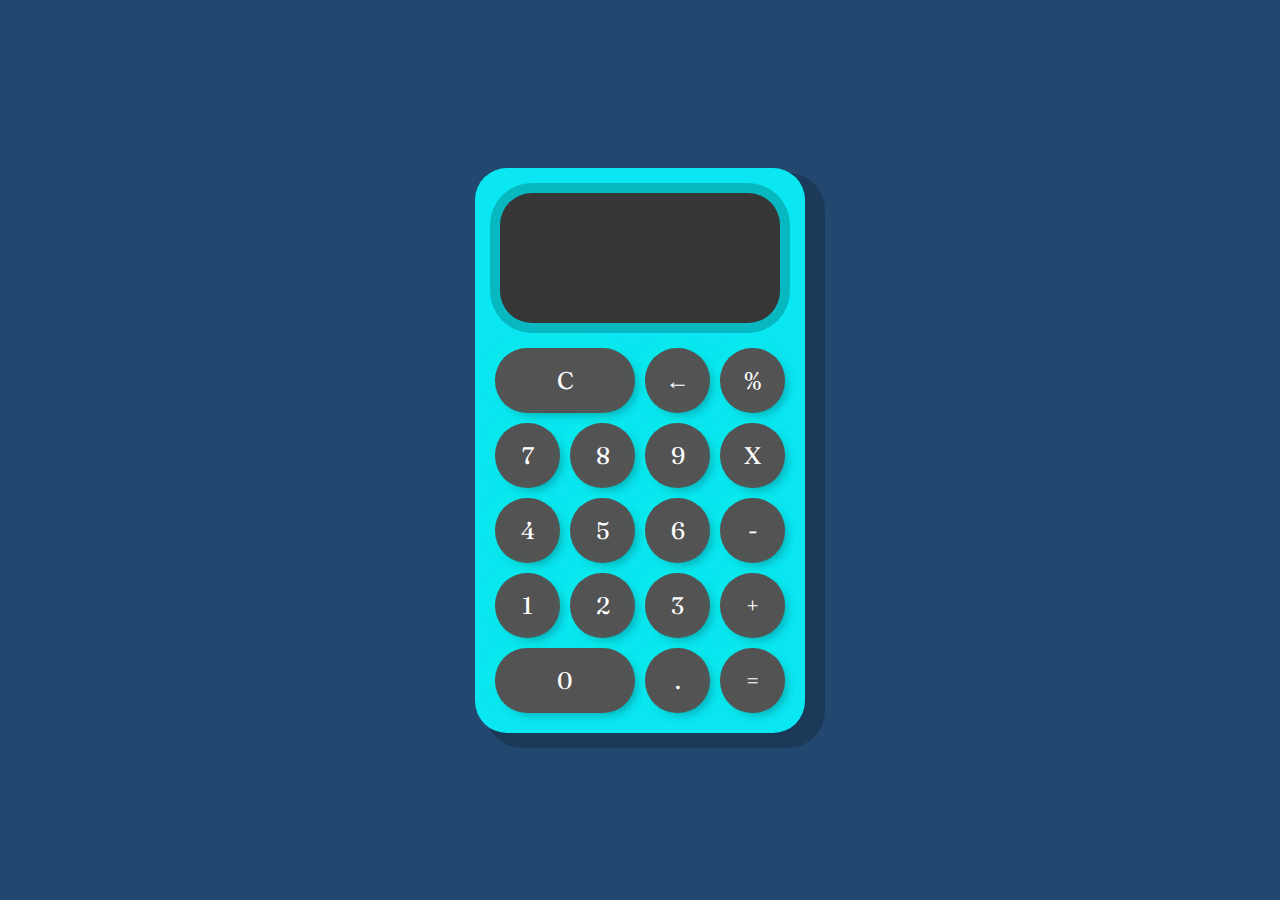
<file: Apis/calculadora/index.html>
<!DOCTYPE html>
<html lang="en">
<head>
    <meta charset="UTF-8">
    <meta name="viewport" content="width=device-width, initial-scale=1.0">
    <title>Calculadora</title>
    <link href="https://fonts.googleapis.com/css2?family=Fraunces&display=swap" rel="stylesheet">
    <link href="index.css" rel="stylesheet" />
    <script src="Dispaly.js"text/javascript"></script>
    <script src="Calculadora.js" type="text/javascript"></script>
    <script src="index.js" type="text/javascript" defer></script>
</head>
<body>
    <div class="container">
        <div class="calculadora">
            <div class="display">
                <div id="valor-anterior"></div>
                <div id="valor-actual"></div>
            </div>
            <button class="col-2" onclick="display.borrarTodo()">C</button>
            <button onclick="display.borrar()">&larr;</button>
            <button class="operador" value="dividir">%</button>
            <button class="numero">7</button>
            <button class="numero">8</button>
            <button class="numero">9</button>
            <button class="operador" value="multiplicar">X</button>
            <button class="numero">4</button>
            <button class="numero">5</button>
            <button class="numero">6</button>
            <button class="operador" value="restar">-</button>
            <button class="numero">1</button>
            <button class="numero">2</button>
            <button class="numero">3</button>
            <button class="operador" value="sumar">+</button>
            <button class="col-2 numero">0</button>
            <button class="numero">.</button>
            <button class="operador" value="igual">=</button>
        </div>
    </div>
</body>
</html>
</file>
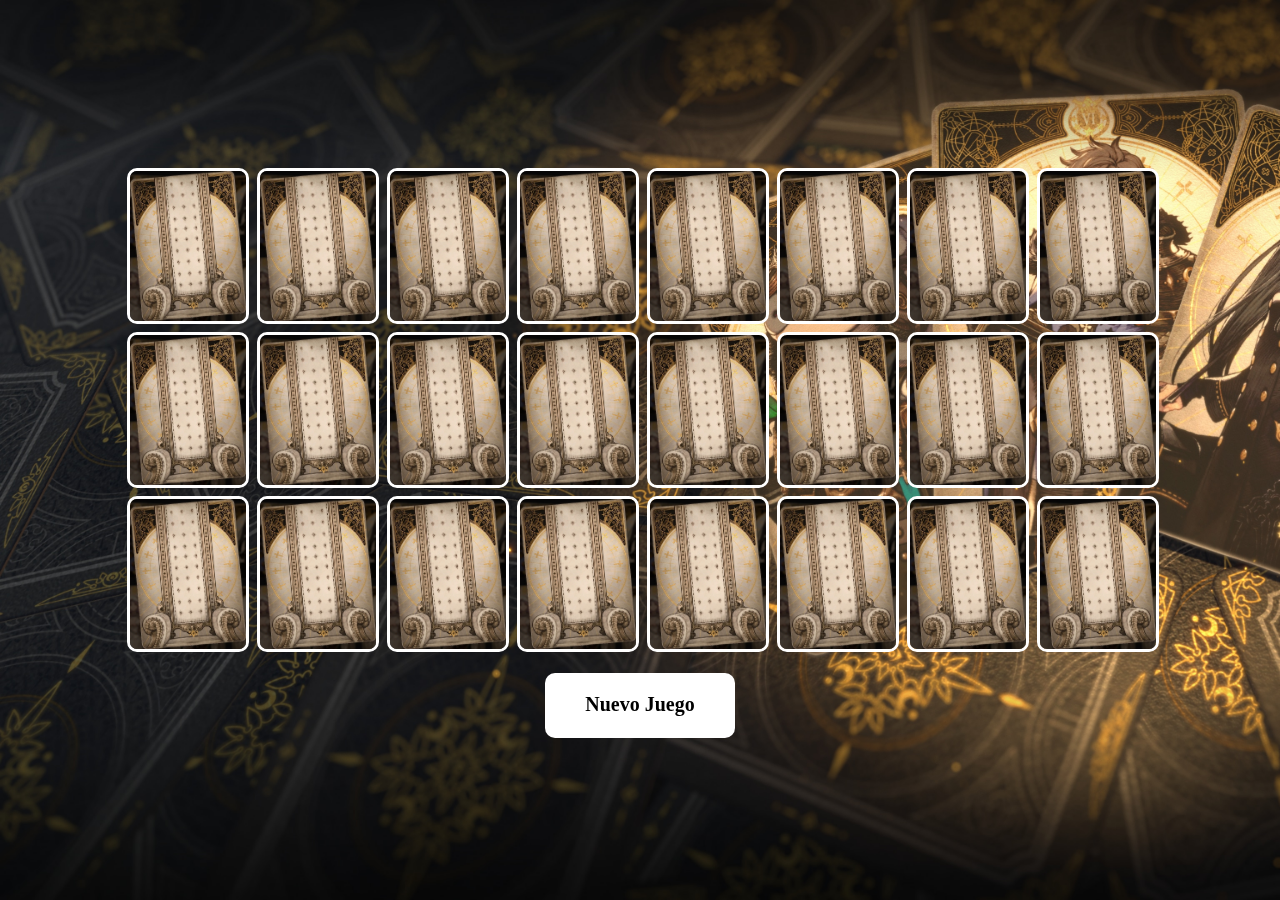
<file: Apis/memorama/index.html>
<!DOCTYPE html>
<html lang="en">

<head>
  <meta charset="UTF-8">
  <meta http-equiv="X-UA-Compatible" content="IE=edge">
  <meta name="viewport" content="width=device-width, initial-scale=1.0">
  <title>Juego de memoria</title>
  <link rel="stylesheet" href="style.css">
</head>

<body>


  <div class="tablero" id="tablero">
  </div>

  <br>

  <div class="new-game" id="button" onclick="generarTablero()">
    <strong>Nuevo Juego</strong>
  </div>

</body>

<script src="logic.js"></script>

</html>
</file>
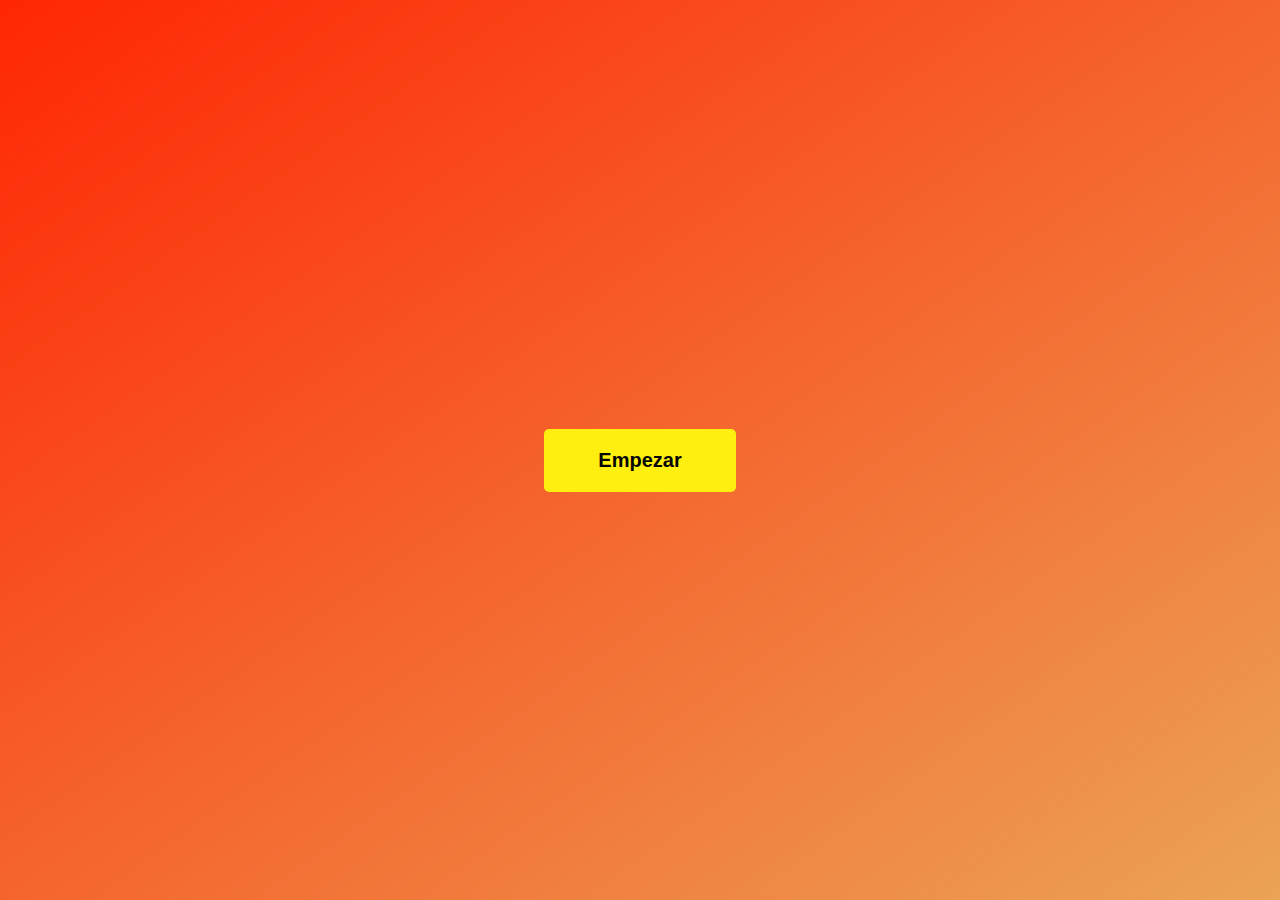
<file: Apis/Quiz/index.html>
<!DOCTYPE html>
<html lang="en">
<head>
    <meta charset="UTF-8">
    <meta http-equiv="X-UA-Compatible" content="IE=edge">
    <meta name="viewport" content="width=device-width, initial-scale=1.0">
    <link rel="stylesheet" href="style.css">
    <title>Quiz</title>
</head>
<body>
    <div class="alert">Alert</div>
    <div class="btn startBtn">Empezar</div>
    <div class="container">
        <h1>Juguemos un juego de preguntas</h1>
        <div class="question"></div>
        <div class="choices"></div>
        <button class="btn nextBtn">Siguiente</button>
        <div class="scoreCard"></div>
        <div class="timer"></div>
    </div>

    <script src="script.js"></script>
</body>
</html>
</file>
<file: Apis/calculadora/index.css>
* {
    font-family: 'Fraunces', serif;
    color: #fff;
}

body {
    margin: 0;
    background-color: #224870;
}

.container {
    display: flex;
    justify-content: center;
    align-items: center;
    height: 100vh;
}

.calculadora {
    display: grid;
    grid-template-columns: repeat(4, 75px);
    grid-template-rows: 160px repeat(5, 75px);
    background-color: #0ae6f2;
    padding: 15px;
    border-radius: 32px;
    box-shadow: 15px 10px 0px 5px #00000033;
}

button {
    cursor: pointer;
    margin: 5px;
    padding: 0;
    border-radius: 32px;
    font-size: 1.5em;
    border: none;
    background-color: #535353;
    box-shadow: 5px 5px 10px -3px #00000040, -5px -5px 15px 3px #00ffc11f;
}

button:active {
    background-color: #006f54;
}

button:focus {
    outline: none;
}

.col-2 {
    grid-column: span 2;
}

.display {
    grid-column: 1 / -1;
    padding: 16px;
    display: flex;
    margin: 10px 10px 20px;
    flex-direction: column;
    align-items: flex-end;
    background-color: #363636;
    border-radius: 32px;
    text-align: right;
    justify-content: space-between;
    word-break: break-all;
    box-shadow: 0px 0px 0px 10px #00000033;
}

#valor-actual {
    font-size: 1.5em;
}

#valor-anterior {
    font-size: 2em;
}
</file>
<file: Apis/memorama/style.css>
*{
    margin: 0px;
    padding: 0px;
    transition: all 0.9s;
}
body{
    min-height: 100vh;
    -webkit-perspective: 1000;
    background-image: url("img/fondo.jpg");
    background-size: cover;
    background-repeat: no-repeat;
    display: flex;
    flex-direction: column;
    justify-content: center;
    align-items: center;
    text-align: center;
}
.tablero{
    width: 90%;
    height: 80%;
}
.card-area{
    display: inline-block;
    margin: 5px;
}
.card-area, .card, .face{
    width: 116px;
    height: 150px;
    min-width: 80px;
    cursor: pointer;
}

.card{
    position: relative;
    transform-style: preserve-3d;
    animation: iniciar 3s;
}
.face{
    position: absolute;
    backface-visibility: hidden;
}
.front{
    transform: rotateY(180deg);
}
.front img{
    width: 100%;
    height: 100%;
    background-size: cover;
    border-radius: 5px;
    border:2px solid white;
}
.back img{
    width: 100%;
    height: 100%;
    background-size: cover;
    border-radius: 10px;
    border:3px solid white;
}

.new-game{
    cursor: pointer;
    font-size: 20px;
    text-align: center;
    padding: 20px;
    width: 150px;
    height: 25px;
    border-radius: 10px;
    background-color: white;
}

@keyframes iniciar{
    20%,90%{
        transform: rotateY(180deg);
    }
    0%,100%{
        transform:rotateY(0deg);
    }
}
</file>
<file: Apis/Quiz/style.css>
* {
  margin: 0;
  padding: 0;
  box-sizing: border-box;
  font-family: Verdana, Geneva, Tahoma, sans-serif;
}

body {
  width: 100%;
  height: 100vh;
  background: linear-gradient(to right bottom, #ff2605, #eba356);
  color: #fff;
  display: grid;
  place-items: center;
}

.container {
  width: 80%;
  max-width: 850px;
  padding: 30px;
  text-align: center;
  display: none;
}

.container h1 {
  font-size: 36px;
  margin-bottom: 40px;
  text-decoration: underline;
  text-underline-offset: 8px;
}

.container .question {
  font-size: 26px;
  margin-top: 20px;
}

.container .choices {
  margin-top: 20px;
}

.choice {
  font-size: 20px;
  background-color: #eee;
  color: #000;
  margin: 10px auto;
  padding: 10px;
  border-radius: 5px;
  text-align: left;
  width: 60%;
  cursor: pointer;
  opacity: 0;
  transform: translateY(50%);
  animation: fade-in 0.5s ease forwards;
}

.choice:hover{
  background-color: #ddd;
}

.choice.selected{
  background-color: #007bff;
  color: #fff;
}

.btn{
  width: 60%;
  font-size: 20px;
  font-weight: 600;
  padding: 12px 20px;
  margin: 20px auto 0 auto;
  background-color: #ffef10;
  color: #050505;
  border: none;
  border-radius: 5px;
  cursor: pointer;
}

.btn:hover{
  background-color: #bbf206;
}

.scoreCard{
  font-size: 24px;
  margin-top: 20px;
}

.alert{
  background-color: #5d9b63;
  border-radius: 5px;
  width: 100%;
  padding: 12px;
  position: absolute;
  top: 0;
  display: none;
}

.startBtn{
  width: 15%;
  padding-block: 20px;
  text-align: center;
}

.timer{
  position: absolute;
  top: 20px;
  right: 20px;
  width: 72px;
  height: 72px;
  border-radius: 50%;
  background-color: #08203e;
  border: 2px solid #f00;
  font-size: 24px;
  font-weight: 600;
  padding: 12px;
  display: flex;
  justify-content: center;
  align-items: center;
  animation: pulse 1s ease-in-out infinite;
}

/* Adding Animation to Timer */
@keyframes pulse{
  0%{
      transform: scale(1);
  }
  50%{
      transform: scale(1.2);
  }
  100%{
      transform: scale(1);
  }
}

/* Adding Animation to choices */
@keyframes fade-in{
  0%{
      opacity: 0;
      transform: translateY(50%);
  }
  100%{
      opacity: 1;
      transform: translateY(0);
  }
}

@media screen and (max-width:900px){
  .container {
      width: 100%;
      margin-top: 50px;
  }
  .container h1{
      font-size: 24px;
  }
  .container .question{
      font-size: 22px;
  }

  .timer{
      width: 50px;
      height: 50px;
      font-size: 20px;
  }

  .startBtn{
      width: 50%;
  }
}
</file>
